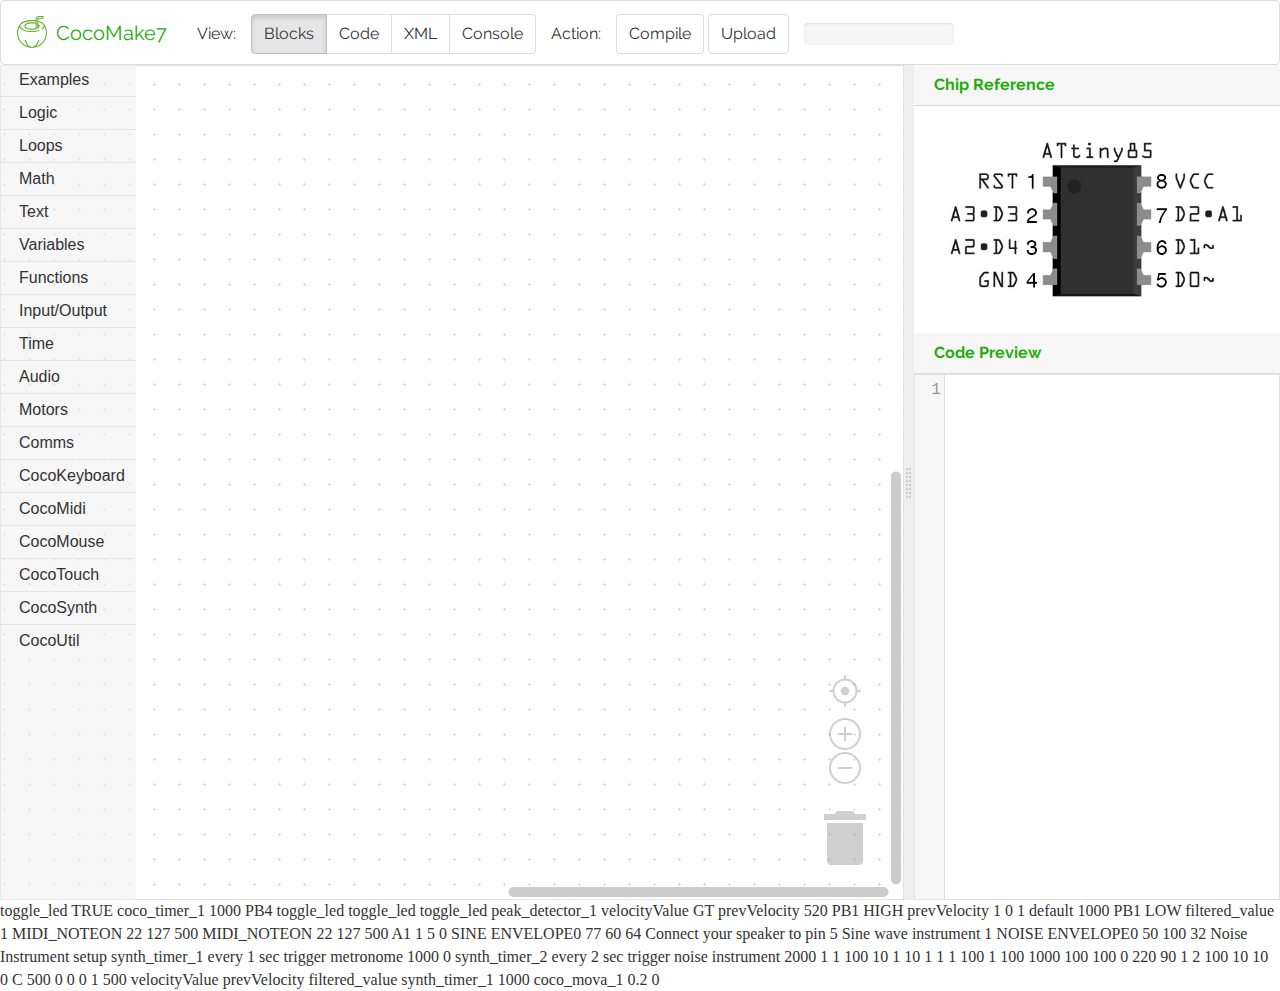
<file: cocoblockly/index.html>
<html><head>
    <link rel="stylesheet" href="assets/theme.min.css">
    <link rel="stylesheet" href="vendor/codemirror.min.css">
    <link rel="stylesheet" href="assets/blockly_style.css">
    <link rel="stylesheet" href="assets/cocoblockly.css">
    <!-- Ardublockly - These three files contain the compress version -->
    <script src="blockly/blockly_compressed.js"></script>
    <script src="blockly/blocks_compressed.js"></script>
    <!-- <script src="blockly/arduino_compressed.js"></script> -->
    <!-- <script src="blockly/blockly_uncompressed.js"></script> -->
    <!-- <script src="blockly/blocks/logic.js"></script>
    <script src="blockly/blocks/loops.js"></script>
    <script src="blockly/blocks/math.js"></script>
    <script src="blockly/blocks/text.js"></script>
    <script src="blockly/blocks/lists.js"></script>
    <script src="blockly/blocks/colour.js"></script>
    <script src="blockly/blocks/variables.js"></script>
    <script src="blockly/blocks/procedures.js"></script> -->
    <script src="blockly/blocks/arduino/io.js"></script>
    <script src="blockly/blocks/arduino/map.js"></script>
    <script src="blockly/blocks/arduino/procedures.js"></script>
    <script src="blockly/blocks/arduino/serial.js"></script>
    <script src="blockly/blocks/arduino/servo.js"></script>
    <script src="blockly/blocks/arduino/spi.js"></script>
    <script src="blockly/blocks/arduino/stepper.js"></script>
    <script src="blockly/blocks/arduino/time.js"></script>
    <script src="blockly/blocks/arduino/tone.js"></script>
    <script src="blockly/blocks/arduino/variables.js"></script>
    <script src="blockly/generators/arduino.js"></script>
    <script src="blockly/generators/arduino/boards.js"></script>
    <script src="blockly/generators/arduino/io.js"></script>
    <script src="blockly/generators/arduino/lists.js"></script>
    <script src="blockly/generators/arduino/logic.js"></script>
    <script src="blockly/generators/arduino/loops.js"></script>
    <script src="blockly/generators/arduino/map.js"></script>
    <script src="blockly/generators/arduino/math.js"></script>
    <script src="blockly/generators/arduino/procedures.js"></script>
    <script src="blockly/generators/arduino/serial.js"></script>
    <script src="blockly/generators/arduino/servo.js"></script>
    <script src="blockly/generators/arduino/spi.js"></script>
    <script src="blockly/generators/arduino/stepper.js"></script>
    <script src="blockly/generators/arduino/text.js"></script>
    <script src="blockly/generators/arduino/time.js"></script>
    <script src="blockly/generators/arduino/tone.js"></script>
    <script src="blockly/generators/arduino/variables.js"></script>

    <script src="cocojs/cocoblock/cocoblock.js"></script>
    <script src="cocojs/cocoblock/cocogen.js"></script>

    <!-- Default language js files, user selection appended to head
    on load -->
    <script src="blockly/en.js"></script>
    <script src="blockly/msg/en.js"></script>
    <!-- <script src="https://blockly-demo.appspot.com/static/demos/prettify.js"></script> -->
    <!-- <link href="https://blockly-demo.appspot.com/static/demos/prettify.css"
    rel="stylesheet"> -->
    <!-- <link rel="stylesheet" href="prettify/arduino.css"> -->
    <!-- <script src="ardublockly_toolbox.js"></script> -->
    <script type="text/javascript" src="vendor/jquery.min.js"></script>
    <script type="text/javascript" src="vendor/bootstrap.min.js"></script>
    <script type="text/javascript" src="vendor/codemirror.js"></script>
    <script type="text/javascript" src="vendor/clike.min.js"></script>
    <script type="text/javascript" src="vendor/split.min.js"></script>
    <script type="text/javascript" src="vendor/socket.io-1.4.5.js"></script>


    <script type="text/javascript" src="cocojs/coco.js"></script>
  </head><body class="simulator">
    <div id="wrapper">
      <nav class="navbar navbar-default">
        <div class="container-fluid">
          <!-- Brand and toggle get grouped for better mobile display -->
          <div class="navbar-header">
            <button type="button" class="navbar-toggle collapsed" data-toggle="collapse" data-target="#bs-example-navbar-collapse-1" aria-expanded="false">
              <span class="sr-only">Toggle navigation</span>
              <span class="icon-bar"></span>
              <span class="icon-bar"></span>
              <span class="icon-bar"></span>
            </button>

                       
                       <a class="navbar-brand">
                         


<span style="position: relative;
    /* padding-left: 5px; */"><img height="32" alt="Brand" src="[data-uri]" style="
    position: absolute;
    top: -5px;
    "><span style="padding-left: 40px;">CocoMake7</span></span>

                       </a>

          </div>
          <!-- Collect the nav links, forms, and other content for toggling -->
          <div class="collapse navbar-collapse" id="bs-example-navbar-collapse-1">
            <ul class="nav navbar-nav">
<!--               <li class="dropdown">
                <a href="#" class="dropdown-toggle" data-toggle="dropdown" role="button" aria-haspopup="true" aria-expanded="false">File <span class="caret"></span></a>
                <ul class="dropdown-menu">
                  <li>
                    <a href="#">Action</a>
                  </li>
                  <li>
                    <a href="#">Another action</a>
                  </li>
                  <li>
                    <a href="#">Something else here</a>
                  </li>
                  <li role="separator" class="divider"></li>
                  <li>
                    <a href="#">Separated link</a>
                  </li>
                </ul>
              </li> -->
              <li id="mode-group">
                <p class="navbar-text">View:</p>
                <div class="btn-group" data-toggle="buttons" role="group">
                  <label id="btn-mode-blocks" class="btn btn-default navbar-btn active">
                    <input type="radio" name="edit-mode" value="Blocks" autocomplete="off" checked="">
                    <span>Blocks</span>
                  </label>
                  <label id="btn-mode-code" class="btn btn-default navbar-btn">
                    <input type="radio" name="edit-mode" value="Code" autocomplete="off">
                    <span>Code</span>
                  </label>
                  <label id="btn-mode-xml" class="btn btn-default navbar-btn">
                    <input type="radio" name="edit-mode" value="XML" autocomplete="off">
                    <span>XML</span>
                  </label>
                  <label id="btn-mode-console" class="btn btn-default navbar-btn">
                    <input type="radio" name="edit-mode" value="Console" autocomplete="off">
                    <span>Console</span>
                  </label>

                </div>
              </li>
              <li>                <p class="navbar-text">Action:</p>

                                  <label id="btn-mode-compile" class="btn btn-default navbar-btn">
                    <span>Compile</span>
                  </label>


                                  <label id="btn-mode-upload" class="btn btn-default navbar-btn">
                    <span>Upload</span>
                  </label>
           <div id="progressBar" class="nav navbar-text progress pull-right" style="width: 150px;">
          <div class="progress-bar" role="progressbar" aria-valuenow="0" aria-valuemin="0" aria-valuemax="100" style="width: 0%;">
          </div>
        </div>

              </li>
            </ul>

    <!--         <ul class="nav navbar-nav navbar-right">
              <li class="dropdown">
                <a href="#" class="dropdown-toggle" data-toggle="dropdown" role="button" aria-haspopup="true" aria-expanded="false">Help&nbsp;<span class="caret"></span></a>
                <ul class="dropdown-menu">
                  <li>
                    <a href="#">Action</a>
                  </li>
                  <li>
                    <a href="#">Another action</a>
                  </li>
                  <li>
                    <a href="#">Something else here</a>
                  </li>
                  <li role="separator" class="divider"></li>
                  <li>
                    <a href="#">Separated link</a>
                  </li>
                </ul>
              </li>
            </ul> -->
            <div class="dropdown navbar-btn">
              <ul class="dropdown-menu" aria-labelledby="dropdownMenu1">
                <li>
                  <a href="#">Action</a>
                </li>
                <li>
                  <a href="#">Another action</a>
                </li>
                <li>
                  <a href="#">Something else here</a>
                </li>
                <li role="separator" class="divider"></li>
                <li>
                  <a href="#">Separated link</a>
                </li>
              </ul>
            </div>
          </div>
          <!-- /.navbar-collapse -->
        </div>
        <!-- /.container-fluid -->
      </nav>
      <div id="row-wrapper">
        <div id="main">
          <div id="panes-wrapper">
            <div id="panes">
              <div class="tab-pane active" id="pane-blocks">
                <div class="full-height blockly-panel" id="blocklyDiv"></div>
              </div>
              <div class="tab-pane" id="pane-code">
                <textarea id="codeDiv"></textarea>
              </div>
              <div class="tab-pane" id="pane-xml">
                <textarea id="xmlCodeDiv"></textarea>
              </div>
              <div class="tab-pane" id="pane-console">
                <textarea id="consoleDiv"></textarea>
              </div>              
            </div>
          </div>
        </div>
        <div id="simulator">
                  <div class="head">
            <h5 class="text-primary">Chip Reference</h5>
        </div>
                 <div id="chipview" style="padding: 20px">
        <img src="assets/ATtiny85-pins.jpg"
          class="img-responsive center-block">
        </div>

          <div class="head">
            <h5 class="text-primary">Code Preview</h5>
        </div>
          <div class="content code-preview-content">
            <div class="diagram">
              <textarea id="codePreviewDiv"></textarea>
            </div>
          </div>
          <!-- /.content -->
        </div>
      </div>
    </div>


<xml id="CocoBlockInitial">
</xml>


    <xml id="ArduBlocklyToolbox">

       <category id="catCocoExamples" name="Examples">

        <category id="catCocoTouch" name="Blink led">
  <block type="arduino_functions" id="jGvSo#,:^f_1q!cAp!^_" x="38" y="63">
    <statement name="SETUP_FUNC">
      <block type="variables_set" id="Y!~cJU3a=?G=,Es)*Ijn">
        <field name="VAR">toggle_led</field>
        <value name="VALUE">
          <block type="logic_boolean" id="QU;Ks:IwY**S@FE=OwB!">
            <field name="BOOL">TRUE</field>
          </block>
        </value>
      </block>
    </statement>
    <statement name="LOOP_FUNC">
      <block type="coco_interval_function" id="r:ECGQ86IKq+FiSe2NO;">
        <field name="TIMER_NAME">coco_timer_1</field>
        <value name="TIMER_INTERVAL">
          <block type="math_number" id="sjzURX_#s9EdaCRi=%#3">
            <field name="NUM">1000</field>
          </block>
        </value>
        <statement name="DO_BLOCKS">
          <block type="io_digitalwrite" id="dH-pBT`M6@_IS/d?X3|e">
            <field name="PIN">PB4</field>
            <value name="STATE">
              <block type="variables_get" id="q.QhVw^ad%/Kn/#YwKN_">
                <field name="VAR">toggle_led</field>
              </block>
            </value>
            <next>
              <block type="variables_set" id="]/]lgm@@vkz}nFEtq|lm">
                <field name="VAR">toggle_led</field>
                <value name="VALUE">
                  <block type="logic_negate" id="d|.]5P?^m73aRm8sYLZD">
                    <value name="BOOL">
                      <block type="variables_get" id="P4Du@TFbd-b,n)dgM=jd">
                        <field name="VAR">toggle_led</field>
                      </block>
                    </value>
                  </block>
                </value>
              </block>
            </next>
          </block>
        </statement>
      </block>
    </statement>
  </block>
         </category>
         
         <category id="catCocoTouch" name="CocoTouch to Led">
           <block type="arduino_functions" id="rPo^`(@DV6rSUp%#6eYs" x="38" y="38">
    <statement name="LOOP_FUNC">
      <block type="cocotouch_touched" id="g}~M-6KLuJB`,W9qt?KQ">
        <statement name="COCOTOUCH_DOTOUCHED">
          <block type="cocoutil_peakdetect" id="rp|H2=5u6vB,#sVGr40G">
            <field name="COCO_NAME">peak_detector_1</field>
            <value name="COCO_VALUE">
              <block type="variables_get" id="TWSfFo`[i7u:-Q~M%{7v">
                <field name="VAR">velocityValue</field>
              </block>
            </value>
            <statement name="COCO_DO">
              <block type="controls_if" id="bHGSMJYcj{1t,T5yMwcs">
                <mutation else="1"></mutation>
                <value name="IF0">
                  <block type="logic_compare" id="X0L9Kfzm_!#a8^bWXyB@">
                    <field name="OP">GT</field>
                    <value name="A">
                      <block type="variables_get" id="t!`@Bc;(NsP)]2Lb^ATI">
                        <field name="VAR">prevVelocity</field>
                      </block>
                    </value>
                    <value name="B">
                      <block type="math_number" id="NKGWYlE*^NoWWI5C01fH">
                        <field name="NUM">520</field>
                      </block>
                    </value>
                  </block>
                </value>
                <statement name="DO0">
                  <block type="io_digitalwrite" id="CHTen!b1?|No3lvZvsG]">
                    <field name="PIN">PB1</field>
                    <value name="STATE">
                      <block type="io_highlow" id="rIWPXr0]a(Xd`u,Kpctz">
                        <field name="STATE">HIGH</field>
                      </block>
                    </value>
                    <next>
                      <block type="cocomidi_sendcchires" id="u:sr*?6Q_3_;_%kKsV`7" disabled="true">
                        <value name="COCOMIDI_VALUE">
                          <block type="variables_get" id="bnnbbf^4cgHVV9JT#j+5">
                            <field name="VAR">prevVelocity</field>
                          </block>
                        </value>
                        <value name="COCOMIDI_CHAN">
                          <block type="math_number" id="xCxn@SzM+C!SA~VV,XVw">
                            <field name="NUM">1</field>
                          </block>
                        </value>
                      </block>
                    </next>
                  </block>
                </statement>
                <statement name="ELSE">
                  <block type="cocomidi_sendcchires" id=",NK5e8npiD!{]Hh.Gy|," disabled="true">
                    <value name="COCOMIDI_VALUE">
                      <block type="math_number" id="y8a5_g{C~bc##WK!.)j1">
                        <field name="NUM">0</field>
                      </block>
                    </value>
                    <value name="COCOMIDI_CHAN">
                      <block type="math_number" id="5/o//)a^KW=SwIVGxhJ1">
                        <field name="NUM">1</field>
                      </block>
                    </value>
                  </block>
                </statement>
              </block>
            </statement>
          </block>
        </statement>
        <next>
          <block type="coco_interval_function" id="RU)C%,4]UWYoZ.I5WQ0_">
            <field name="TIMER_NAME">default</field>
            <value name="TIMER_INTERVAL">
              <block type="math_number" id="Ao]7q9mW~,@7TI3^[y5r">
                <field name="NUM">1000</field>
              </block>
            </value>
            <statement name="DO_BLOCKS">
              <block type="io_digitalwrite" id="l5`wt~Vp?t.0]cMnxCTS">
                <field name="PIN">PB1</field>
                <value name="STATE">
                  <block type="io_highlow" id="e|Rk6-(b6f2_tz`q:l^?">
                    <field name="STATE">LOW</field>
                  </block>
                </value>
              </block>
            </statement>
            <next>
              <block type="cocomidi_update" id=":w?.oZcQNUU3+Q%C%f=^" disabled="true"></block>
            </next>
          </block>
        </next>
      </block>
    </statement>
  </block>

</category>
        
                           <category id="catCocoTouch" name="CocoTouch to Midi">
  <block type="arduino_functions" id="jt2UYe/a:4opih^:VQ`^" x="37" y="38">
    <statement name="LOOP_FUNC">
      <block type="cocotouch_touched" id="le|kxys6yaW20{S|+eXd">
        <statement name="COCOTOUCH_DOTOUCHED">
          <block type="cocomidi_sendcchires" id="g_(mUH|XSPN*et/tmi_M">
            <value name="COCOMIDI_VALUE">
              <block type="variables_get" id="]y8:aJT_sqB}[0.oBL7.">
                <field name="VAR">filtered_value</field>
              </block>
            </value>
            <value name="COCOMIDI_CHAN">
              <block type="math_number" id="g(|%*{Au|EA*BcTk[w8S">
                <field name="NUM">1</field>
              </block>
            </value>
          </block>
        </statement>
        <next>
          <block type="cocomidi_update" id="6jAg-g-R-821#79iBZX`"></block>
        </next>
      </block>
    </statement>
  </block>                           
</category>
               <category id="catCocoMidi" name="CocoMidi">
                 <block type="arduino_functions" id="Gfs=i-2ol,.H[PFJytg(" x="63" y="88">
    <statement name="LOOP_FUNC">
      <block type="cocomidi_sendnote_var" id="SZV=[c-09L;lgu-cC[80">
        <value name="COCOMIDI_STATE">
          <block type="cocomidi_note_state" id="6t}AyCckvHfyBJMQ[ps]">
            <field name="MIDI_NOTE_STATE">MIDI_NOTEON</field>
          </block>
        </value>
        <value name="COCOMIDI_CHAN">
          <block type="math_number" id="(lY+A#b}:9?v@oBmied%">
            <field name="NUM">22</field>
          </block>
        </value>
        <value name="COCOMIDI_VEL">
          <block type="math_number" id="m2?u-m:pR+U*[DwmjnWj">
            <field name="NUM">127</field>
          </block>
        </value>
        <next>
          <block type="cocomidi_delay" id="RQ[U*2U`nuOtn%pam3YI">
            <value name="COCOMIDI_DELAY">
              <block type="math_number" id="eSzr;WN5_[7@r0NC:KX=">
                <field name="NUM">500</field>
              </block>
            </value>
            <next>
              <block type="cocomidi_sendnote_var" id="UvQ0RrSBXTYq@_/^jy7w">
                <value name="COCOMIDI_STATE">
                  <block type="cocomidi_note_state" id="w|pPWlU2{F*#yk36=]HU">
                    <field name="MIDI_NOTE_STATE">MIDI_NOTEON</field>
                  </block>
                </value>
                <value name="COCOMIDI_CHAN">
                  <block type="math_number" id="]U=BoPM|4M@H0xRru9=l">
                    <field name="NUM">22</field>
                  </block>
                </value>
                <value name="COCOMIDI_VEL">
                  <block type="math_number" id="4XPw~(I-5AX_[gAP[RDl">
                    <field name="NUM">127</field>
                  </block>
                </value>
                <next>
                  <block type="cocomidi_delay" id="6Gy8(ln!)232WCTbtczw">
                    <value name="COCOMIDI_DELAY">
                      <block type="math_number" id="9QQMKwX.es;R|a1KkB8C">
                        <field name="NUM">500</field>
                      </block>
                    </value>
                  </block>
                </next>
              </block>
            </next>
          </block>
        </next>
      </block>
    </statement>
  </block>
</category>

              <category id="catCocoMidi" name="Potentio to CocoMidi">

  <block type="arduino_functions" id="5Z;sl%)oCHl3Cn=6q%,," x="9" y="3">
    <statement name="LOOP_FUNC">
      <block type="cocomidi_sendcchires" id="I6,Pt_hsL)D@Zu46p_^[">
        <value name="COCOMIDI_VALUE">
          <block type="io_analogread" id="[a7Rtx/3pW)ceu%?7lK~">
            <field name="PIN">A1</field>
          </block>
        </value>
        <value name="COCOMIDI_CHAN">
          <block type="math_number" id="7xxz3iUe8;BDZvI/5H]2">
            <field name="NUM">1</field>
          </block>
        </value>
        <next>
          <block type="cocomidi_delay" id="O8M`2V:a5-L81PVvhW@/">
            <value name="COCOMIDI_DELAY">
              <block type="math_number" id="pK9nwuf/Sz_8YQ3FlP*p">
                <field name="NUM">5</field>
              </block>
            </value>
          </block>
        </next>
      </block>
    </statement>
  </block>
  </category>

              <category id="catCocoSynth" name="CocoSynth">
               <block type="arduino_functions" id="^}@SOl,N#YB49.qgQN]M" x="38" y="38">
    <statement name="SETUP_FUNC">
      <block type="coco_synth_setupvoice" id="jP,[^(j_i6y1/vP,x1|8" inline="false">
        <field name="COCO_VOICE">0</field>
        <field name="COCO_WAVEFORM">SINE</field>
        <field name="COCO_ENVELOPE">ENVELOPE0</field>
        <field name="COCO_PITCH">77</field>
        <field name="COCO_LENGTH">60</field>
        <field name="COCO_MOD">64</field>
        <comment pinned="true" h="80" w="160">Connect your speaker to pin 5
Sine wave instrument
        </comment>
        <next>
          <block type="coco_synth_setupvoice" id="^pTol#6@O}6=7MR%rEk`" inline="false" collapsed="true">
            <field name="COCO_VOICE">1</field>
            <field name="COCO_WAVEFORM">NOISE</field>
            <field name="COCO_ENVELOPE">ENVELOPE0</field>
            <field name="COCO_PITCH">50</field>
            <field name="COCO_LENGTH">100</field>
            <field name="COCO_MOD">32</field>
            <comment pinned="false" h="80" w="160">Noise Instrument setup</comment>
          </block>
        </next>
      </block>
    </statement>
    <statement name="LOOP_FUNC">
      <block type="cocosynth_interval_function" id="~B8r^bj{E;NjR;M~,}8[">
        <field name="TIMER_NAME">synth_timer_1</field>
        <comment pinned="true" h="80" w="160">every 1 sec trigger metronome</comment>
        <value name="TIMER_INTERVAL">
          <block type="math_number" id="!!xw1WI#qCYFd*DDt,v9">
            <field name="NUM">1000</field>
          </block>
        </value>
        <statement name="DO_BLOCKS">
          <block type="coco_synth_trigger" id="k#**O~xu3VaEGMV6q8vc">
            <value name="NAME">
              <block type="math_number" id="TM=3w+Rs:.2tTeaIrH!q">
                <field name="NUM">0</field>
              </block>
            </value>
          </block>
        </statement>
        <next>
          <block type="cocosynth_interval_function" id="wce5](b4h6H:U4}MwHwL">
            <field name="TIMER_NAME">synth_timer_2</field>
            <comment pinned="false" h="80" w="160">every 2 sec trigger noise instrument</comment>
            <value name="TIMER_INTERVAL">
              <block type="math_number" id="yA;mqzu%REf[`Dna]wR,">
                <field name="NUM">2000</field>
              </block>
            </value>
            <statement name="DO_BLOCKS">
              <block type="coco_synth_miditrigger" id="M`VMwwM4u?-[UOvcm:W[">
                <value name="NAME">
                  <block type="math_number" id="I~kA!gArS8.44rAa=A!G">
                    <field name="NUM">1</field>
                  </block>
                </value>
                <value name="NOTE">
                  <block type="math_random_int" id="U46gXu#9Iome+Y(VM,Ct">
                    <value name="FROM">
                      <block type="math_number" id="_QV*zM@aq-0U}u14)gdX">
                        <field name="NUM">1</field>
                      </block>
                    </value>
                    <value name="TO">
                      <block type="math_number" id="j8AdqP7W~_d.2{:o%;x2">
                        <field name="NUM">100</field>
                      </block>
                    </value>
                  </block>
                </value>
              </block>
            </statement>
          </block>
        </next>
      </block>
    </statement>
  </block>
</category>
            </category>
      <sep></sep>
      <category id="catLogic" name="Logic">
        <block type="controls_if"></block>
        <block type="logic_compare"></block>
        <block type="logic_operation"></block>
        <block type="logic_negate"></block>
        <block type="logic_boolean"></block>
        <block type="logic_null"></block>
        <block type="logic_ternary"></block>
      </category>
      <sep></sep>
      <category id="catLoops" name="Loops">
        <block type="controls_repeat_ext">
          <value name="TIMES">
            <block type="math_number">
              <field name="NUM">10</field>
            </block>
          </value>
        </block>
        <block type="controls_whileUntil"></block>
        <block type="controls_for">
          <value name="FROM">
            <block type="math_number">
              <field name="NUM">1</field>
            </block>
          </value>
          <value name="TO">
            <block type="math_number">
              <field name="NUM">10</field>
            </block>
          </value>
          <value name="BY">
            <block type="math_number">
              <field name="NUM">1</field>
            </block>
          </value>
        </block>
        <block type="controls_flow_statements"></block>
      </category>
      <sep></sep>
      <category id="catMath" name="Math">
        <block type="math_number"></block>
        <block type="math_arithmetic"></block>
        <block type="math_single"></block>
        <block type="math_trig"></block>
        <block type="math_constant"></block>
        <block type="math_number_property"></block>
        <block type="math_change">
          <value name="DELTA">
            <block type="math_number">
              <field name="NUM">1</field>
            </block>
          </value>
        </block>
        <block type="math_round"></block>
        <block type="math_modulo"></block>
        <block type="math_constrain">
          <value name="LOW">
            <block type="math_number">
              <field name="NUM">1</field>
            </block>
          </value>
          <value name="HIGH">
            <block type="math_number">
              <field name="NUM">100</field>
            </block>
          </value>
        </block>
        <block type="math_random_int">
          <value name="FROM">
            <block type="math_number">
              <field name="NUM">1</field>
            </block>
          </value>
          <value name="TO">
            <block type="math_number">
              <field name="NUM">100</field>
            </block>
          </value>
        </block>
        <block type="math_random_float"></block>
        <block type="base_map"></block>
      </category>
      <sep></sep>
      <category id="catText" name="Text">
        <block type="text"></block>
        <block type="cocomake_singlechar"></block>
        <block type="text_join"></block>
        <block type="text_append">
          <value name="TEXT">
            <block type="text"></block>
          </value>
        </block>
        <block type="text_length"></block>
        <block type="text_isEmpty"></block>
      </category>
      <sep></sep>
      <category id="catVariables" name="Variables">
        <block type="variables_get"></block>
        <block type="variables_set"></block>
        <block type="variables_set">
          <value name="VALUE">
            <block type="variables_set_type"></block>
          </value>
        </block>
        <block type="variables_set_type"></block>
      </category>
      <sep></sep>
      <category id="catFunctions" name="Functions" custom="PROCEDURE"></category>
      <sep></sep>
      <category id="catInputOutput" name="Input/Output">
        <block type="variables_set">
          <value name="VALUE">
            <block type="io_analogread"></block>
          </value>
        </block>
        <block type="variables_set">
          <value name="VALUE">
            <block type="io_digitalread"></block>
          </value>
        </block>
        <block type="io_digitalwrite">
          <value name="STATE">
            <block type="io_highlow"></block>
          </value>
        </block>
        <block type="io_digitalread"></block>
        <block type="coco_readpullup"></block>
        
        <block type="io_builtin_led">
          <value name="STATE">
            <block type="io_highlow"></block>
          </value>
        </block>
        <block type="io_analogwrite"></block>
        <block type="io_analogread"></block>
        <block type="io_highlow"></block>
        <block type="io_pulsein">
          <value name="PULSETYPE">
            <shadow type="io_highlow"></shadow>
          </value>
        </block>
        <block type="io_pulsetimeout">
          <value name="PULSETYPE">
            <shadow type="io_highlow"></shadow>
          </value>
          <value name="TIMEOUT">
            <block type="math_number"></block>
          </value>
        </block>
      </category>
      <sep></sep>
      <category id="catTime" name="Time">
        <block type="time_delay">
          <value name="DELAY_TIME_MILI">
            <block type="math_number">
              <field name="NUM">1000</field>
            </block>
          </value>
        </block>
        <block type="coco_interval_function"></block>
        <block type="time_delaymicros">
          <value name="DELAY_TIME_MICRO">
            <block type="math_number">
              <field name="NUM">100</field>
            </block>
          </value>
        </block>
        <block type="time_millis"></block>
        <block type="time_micros"></block>
        <block type="coco_delayms"></block>
        <block type="coco_delayus"></block>

          <block type="coco_delayms" id="n8!w)48dfFK;8MobuzE:" x="112" y="362">
    <value name="COCOMIDI_DELAY">
      <block type="math_number" id="8Xx.],i5o:Iaqx+tc@!W">
        <field name="NUM">100</field>
      </block>
    </value>
  </block>
        <block type="infinite_loop"></block>
      </category>
      <sep></sep>
      <category id="catAudio" name="Audio">
        <block type="io_tone">
          <field name="TONEPIN">0</field>
          <value name="FREQUENCY">
            <shadow type="math_number">
              <field name="NUM">220</field>
            </shadow>
          </value>
        </block>
        <block type="io_notone"></block>
      </category>
      <sep></sep>
      <category id="catMotors" name="Motors">
        <block type="servo_write">
          <value name="SERVO_ANGLE">
            <block type="math_number">
              <field name="NUM">90</field>
            </block>
          </value>
        </block>
        <block type="servo_read"></block>
        <block type="stepper_config">
          <field name="STEPPER_PIN1">1</field>
          <field name="STEPPER_PIN2">2</field>
          <value name="STEPPER_STEPS">
            <block type="math_number">
              <field name="NUM">100</field>
            </block>
          </value>
          <value name="STEPPER_SPEED">
            <block type="math_number">
              <field name="NUM">10</field>
            </block>
          </value>
        </block>
        <block type="stepper_step">
          <value name="STEPPER_STEPS">
            <block type="math_number">
              <field name="NUM">10</field>
            </block>
          </value>
        </block>
      </category>
      <sep></sep>
      <category id="catComms" name="Comms">
        <block type="serial_setup"></block>
        <block type="serial_print"></block>
        <block type="text_prompt_ext">
          <value name="TEXT">
            <block type="text"></block>
          </value>
        </block>
        <block type="spi_setup"></block>
        <block type="spi_transfer"></block>
        <block type="spi_transfer_return"></block>
      </category>
      <sep></sep>
      <category id="catCocoKey" name="CocoKeyboard">
        <block type="cocokey_sendkeystroke">
          <value name="COCOKEY_STROKE">
            <block type="math_number">
              <field name="NUM">0</field>
            </block>
          </value>
        </block>

          <block type="cocokey_sendkeystroke">
    <value name="COCOKEY_STROKE">
      <block type="cocomake_singlechar">
        <field name="TEXT">C</field>
      </block>
    </value>
  </block>

        <block type="cocokey_delay">
          <value name="COCOKEY_DELAY">
            <block type="math_number">
              <field name="NUM">500</field>
            </block>
          </value>
        </block>
        <block type="cocokey_print">
          <value name="COCOKEY_PRINT">
            <block type="text"></block>
          </value>
        </block>
        <block type="cocokey_update"></block>




      </category>
      <sep></sep>
      <category id="catCocoMidi" name="CocoMidi">
        <block type="cocomidi_sendnote_var">
          <value name="COCOMIDI_STATE">
            <block type="cocomidi_note_state"></block>
          </value>
          <value name="COCOMIDI_CHAN">
            <block type="math_number">
              <field name="NUM">0</field>
            </block>
          </value>
          <value name="COCOMIDI_VEL">
            <block type="math_number">
              <field name="NUM">0</field>
            </block>
          </value>
        </block>
        <block type="cocomidi_sendcchires">
          <value name="COCOMIDI_VALUE">
            <block type="math_number">
              <field name="NUM">0</field>
            </block>
          </value>
          <value name="COCOMIDI_CHAN">
            <block type="math_number">
              <field name="NUM">1</field>
            </block>
          </value>
        </block>
        <block type="cocomidi_sendcchires">
          <value name="COCOMIDI_VALUE">
            <block type="variables_get"></block>
          </value>
          <value name="COCOMIDI_CHAN">
            <block type="variables_get"></block>
          </value>
        </block>
        <block type="cocomidi_update"></block>
        <block type="cocomidi_note_state"></block>
        <block type="cocomidi_message"></block>
        <block type="cocomidi_read"></block>
        <block type="cocomidi_delay">
          <value name="COCOMIDI_DELAY">
            <block type="math_number">
              <field name="NUM">500</field>
            </block>
          </value>
        </block>
      </category>
      <sep></sep>
      <category id="catCocoMouse" name="CocoMouse">
        <block type="cocokey_update"></block>
      </category>
      <sep></sep>
      <category id="catCocoTouch" name="CocoTouch">
        <block type="cocotouch_touched"></block>
        <block type="variables_get">
          <field name="VAR">velocityValue</field>
        </block>
        <block type="variables_get">
          <field name="VAR">prevVelocity</field>
        </block>
        <block type="variables_get">
          <field name="VAR">filtered_value</field>
        </block>
      </category>
            <sep></sep>

            <category id="catCocoSynth" name="CocoSynth">
        <block type="coco_synth_setupvoice"></block>
        <block type="coco_synth_delay"></block>


  <block type="cocosynth_interval_function" id="l#cYCg3[Xafg#bmHLYz6" x="162" y="488">
    <field name="TIMER_NAME">synth_timer_1</field>
    <value name="TIMER_INTERVAL">
      <block type="math_number" id=";=T})9b-GmWh.s+xKPpt">
        <field name="NUM">1000</field>
      </block>
    </value>
  </block>

                <block type="coco_synth_setmod"></block>
        <block type="coco_synth_setmod_field"></block>

        <block type="coco_synth_trigger"></block>
<block type="coco_synth_miditrigger"></block>
        
        <block type="coco_synth_voice"></block>
        <block type="coco_synth_setwave_field"></block>
                <block type="coco_synth_setenvelope_field"></block>

                <block type="coco_synth_setpitch"></block>
                <block type="coco_synth_setlength"></block>

</category>

            <sep></sep>

            <category id="catCocoUtil" name="CocoUtil">
                            <block type="cocoutil_peakdetect"></block>
                            <block type="cocoutil_getvelocity"></block>
  <block type="cocoutil_getmova" id="2aiF`je~9wv+%8u+HhEh" x="163" y="188">
    <field name="COCO_NAME">coco_mova_1</field>
    <value name="COCO_MA">
      <block type="math_number" id="tR6T(Mzr*EsVe/*(f_uM">
        <field name="NUM">0.2</field>
      </block>
    </value>
    <value name="COCO_VALUE">
      <block type="math_number" id="Xmi6=.7+8I(y_|V3*pIS">
        <field name="NUM">0</field>
      </block>
    </value>
  </block>
</category>

    </xml>
  

</body></html>
</file>
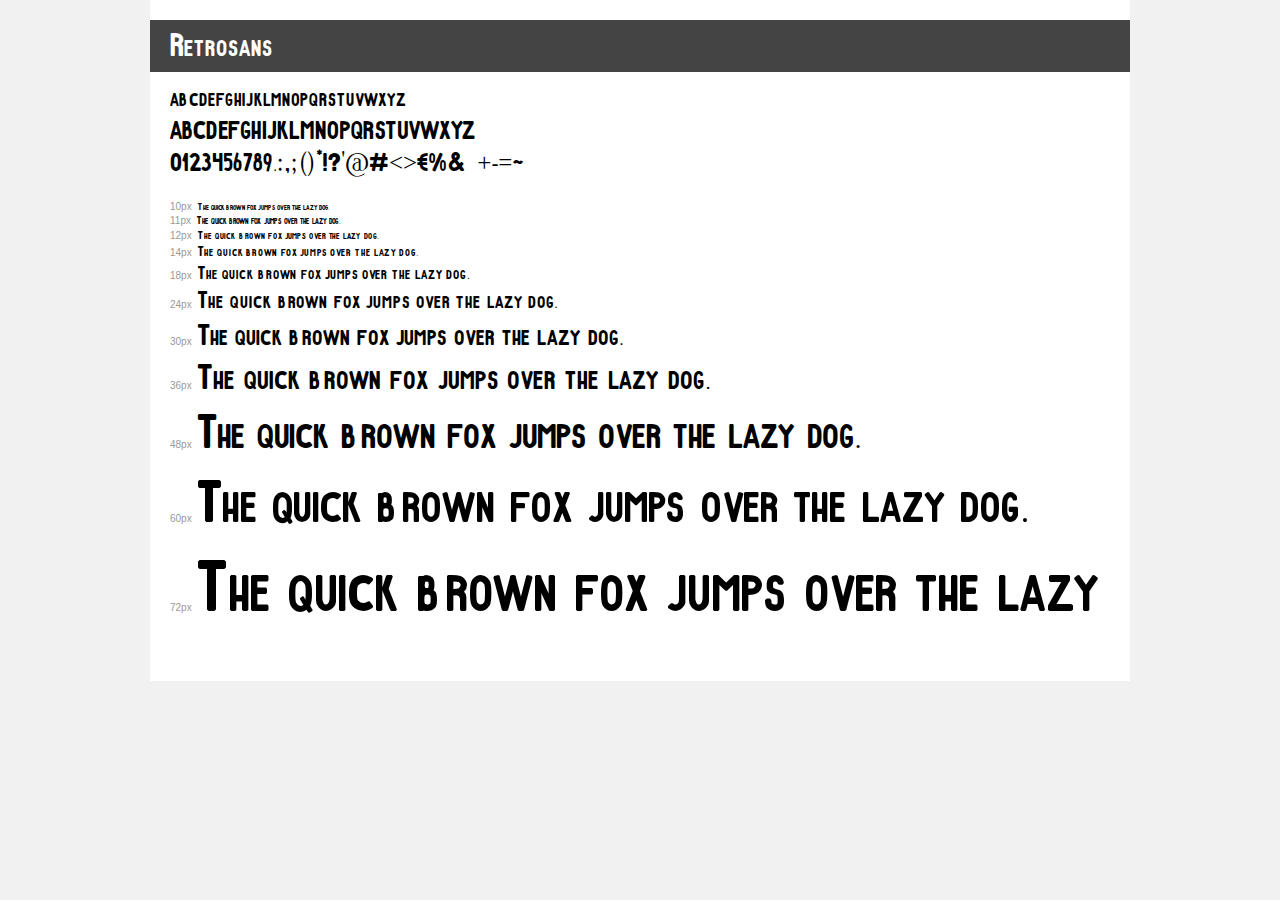
<file: transfonter/demo.html>
<!DOCTYPE html>
<html>
<head>
	<meta charset="utf-8">
	<title>Transfonter demo</title>
	<link href="stylesheet.css" rel="stylesheet">
	<style>
		/*
		http://meyerweb.com/eric/tools/css/reset/
		v2.0 | 20110126
		License: none (public domain)
		*/
		html, body, div, span, applet, object, iframe,
		h1, h2, h3, h4, h5, h6, p, blockquote, pre,
		a, abbr, acronym, address, big, cite, code,
		del, dfn, em, img, ins, kbd, q, s, samp,
		small, strike, strong, sub, sup, tt, var,
		b, u, i, center,
		dl, dt, dd, ol, ul, li,
		fieldset, form, label, legend,
		table, caption, tbody, tfoot, thead, tr, th, td,
		article, aside, canvas, details, embed,
		figure, figcaption, footer, header, hgroup,
		menu, nav, output, ruby, section, summary,
		time, mark, audio, video {
			margin: 0;
			padding: 0;
			border: 0;
			font-size: 100%;
			font: inherit;
			vertical-align: baseline;
		}
		/* HTML5 display-role reset for older browsers */
		article, aside, details, figcaption, figure,
		footer, header, hgroup, menu, nav, section {
			display: block;
		}
		body {
			line-height: 1;
		}
		ol, ul {
			list-style: none;
		}
		blockquote, q {
			quotes: none;
		}
		blockquote:before, blockquote:after,
		q:before, q:after {
			content: '';
			content: none;
		}
		table {
			border-collapse: collapse;
			border-spacing: 0;
		}
		/* common styles */
		body {
			background: #f1f1f1;
			color: #000;
		}
		.page {
			background: #fff;
			width: 940px;
			margin: 0 auto;
			padding: 20px 20px 0 20px;
			overflow: hidden;
		}
		.font-container {
			overflow-x: auto;
			overflow-y: hidden;
			margin-bottom: 40px;
			line-height: 1.3;
			white-space: nowrap;
			padding-bottom: 5px;
		}
		h1 {
			position: relative;
			background: #444;
			font-size: 32px;
			color: #fff;
			padding: 10px 20px;
			margin: 0 -20px 10px -20px;
		}
		.letters {
			font-size: 25px;
			margin-bottom: 20px;
		}
		.s10:before {
			content: '10px';
		}
		.s11:before {
			content: '11px';
		}
		.s12:before {
			content: '12px';
		}
		.s14:before {
			content: '14px';
		}
		.s18:before {
			content: '18px';
		}
		.s24:before {
			content: '24px';
		}
		.s30:before {
			content: '30px';
		}
		.s36:before {
			content: '36px';
		}
		.s48:before {
			content: '48px';
		}
		.s60:before {
			content: '60px';
		}
		.s72:before {
			content: '72px';
		}
		.s10:before, .s11:before, .s12:before, .s14:before,
		.s18:before, .s24:before, .s30:before, .s36:before,
		.s48:before, .s60:before, .s72:before {
			font-family: Arial, sans-serif;
			font-size: 10px;
			font-weight: normal;
			font-style: normal;
			color: #999;
			padding-right: 6px;
		}
		/* fonts demo styles */
		.demo-0 {
			font-family: 'Retrosans';
			font-weight: normal;
			font-style: normal;
		}
	</style>
</head>
<body>
<div class="page">
	<div class="demo-0">
		<h1>Retrosans</h1>
		<div class="font-container">
			<p class="letters">
				abcdefghijklmnopqrstuvwxyz <br />
				ABCDEFGHIJKLMNOPQRSTUVWXYZ <br />				0123456789.:,;()*!?'@#<>$%&^+-=~
			</p>
			<p class="s10" style="font-size: 10px;">The quick brown fox jumps over the lazy dog.</p>
			<p class="s11" style="font-size: 11px;">The quick brown fox jumps over the lazy dog.</p>
			<p class="s12" style="font-size: 12px;">The quick brown fox jumps over the lazy dog.</p>
			<p class="s14" style="font-size: 14px;">The quick brown fox jumps over the lazy dog.</p>
			<p class="s18" style="font-size: 18px;">The quick brown fox jumps over the lazy dog.</p>
			<p class="s24" style="font-size: 24px;">The quick brown fox jumps over the lazy dog.</p>
			<p class="s30" style="font-size: 30px;">The quick brown fox jumps over the lazy dog.</p>
			<p class="s36" style="font-size: 36px;">The quick brown fox jumps over the lazy dog.</p>
			<p class="s48" style="font-size: 48px;">The quick brown fox jumps over the lazy dog.</p>
			<p class="s60" style="font-size: 60px;">The quick brown fox jumps over the lazy dog.</p>
			<p class="s72" style="font-size: 72px;">The quick brown fox jumps over the lazy dog.</p>
		</div>
	</div>
</div>
</body>
</html>
</file>
<file: cocoblockly/assets/blockly_style.css>
.blocklyDraggable {}
.blocklySvg {
background-color: #fff;
outline: none;
overflow: hidden;
}
.blocklyWidgetDiv {
display: none;
position: absolute;
z-index: 999;
}
.blocklyTooltipDiv {background-color: #ffffc7;border: 1px solid #ddc;box-shadow: 4px 4px 20px 1px rgba(0,0,0,.15);color: #000;display: none;font-family: sans-serif;font-size: 9pt;opacity: 0.9;padding: 2px;position: absolute;z-index: 1000;}
.blocklyResizeSE {
cursor: se-resize;
fill: #aaa;
}
.blocklyResizeSW {
cursor: sw-resize;
fill: #aaa;
}
.blocklyResizeLine {
stroke: #888;
stroke-width: 1;
}
.blocklyHighlightedConnectionPath {
fill: none;
stroke: #fc3;
stroke-width: 4px;
}
.blocklyPathLight {
fill: none;
stroke-linecap: round;
stroke-width: 1;
}
.blocklySelected>.blocklyPath {
stroke: #fc3;
stroke-width: 3px;
}
.blocklySelected>.blocklyPathLight {
display: none;
}
.blocklyDragging>.blocklyPath,
.blocklyDragging>.blocklyPathLight {
fill-opacity: .8;
stroke-opacity: .8;
}
.blocklyDragging>.blocklyPathDark {
display: none;
}
.blocklyDisabled>.blocklyPath {
fill-opacity: .5;
stroke-opacity: .5;
}
.blocklyDisabled>.blocklyPathLight,
.blocklyDisabled>.blocklyPathDark {
display: none;
}
.blocklyText {
cursor: default;
fill: #fff;
font-family: sans-serif;
font-size: 11pt;
}
.blocklyNonEditableText>text {
pointer-events: none;
}
.blocklyNonEditableText>rect,
.blocklyEditableText>rect {
fill: #fff;
fill-opacity: .6;
}
.blocklyNonEditableText>text,
.blocklyEditableText>text {
fill: #000;
}
.blocklyEditableText:hover>rect {
stroke: #fff;
stroke-width: 2;
}
.blocklyBubbleText {
fill: #000;
}
.blocklySvg text {
user-select: none;
-moz-user-select: none;
-webkit-user-select: none;
cursor: inherit;
}
.blocklyHidden {
display: none;
}
.blocklyFieldDropdown:not(.blocklyHidden) {
display: block;
}
.blocklyIconGroup {
cursor: default;
}
.blocklyIconGroup:not(:hover),
.blocklyIconGroupReadonly {
opacity: .6;
}
.blocklyIconShape {
fill: #00f;
stroke: #fff;
stroke-width: 1px;
}
.blocklyIconSymbol {
fill: #fff;
}
.blocklyMinimalBody {
margin: 0;
padding: 0;
}
.blocklyCommentTextarea {
background-color: #ffc;
border: 0;
margin: 0;
padding: 2px;
resize: none;
}
.blocklyHtmlInput {
border: none;
border-radius: 4px;
font-family: sans-serif;
height: 100%;
margin: 0;
outline: none;
padding: 0 1px;
width: 100%
}
.blocklyMainBackground {
stroke-width: 1;
stroke: #c6c6c6;
}
.blocklyMutatorBackground {
fill: #fff;
stroke: #ddd;
stroke-width: 1;
}
.blocklyFlyoutBackground {
fill: #ddd;
fill-opacity: .8;
}
.blocklyScrollbarBackground {
opacity: 0;
}
.blocklyScrollbarKnob {
fill: #ccc;
}
.blocklyScrollbarBackground:hover+.blocklyScrollbarKnob,
.blocklyScrollbarKnob:hover {
fill: #bbb;
}
.blocklyZoom>image {
opacity: .4;
}
.blocklyZoom>image:hover {
opacity: .6;
}
.blocklyZoom>image:active {
opacity: .8;
}
.blocklyFlyout .blocklyScrollbarKnob {
fill: #bbb;
}
.blocklyFlyout .blocklyScrollbarBackground:hover+.blocklyScrollbarKnob,
.blocklyFlyout .blocklyScrollbarKnob:hover {
fill: #aaa;
}
.blocklyInvalidInput {
background: #faa;
}
.blocklyAngleCircle {
stroke: #444;
stroke-width: 1;
fill: #ddd;
fill-opacity: .8;
}
.blocklyAngleMarks {
stroke: #444;
stroke-width: 1;
}
.blocklyAngleGauge {
fill: #f88;
fill-opacity: .8;
}
.blocklyAngleLine {
stroke: #f00;
stroke-width: 2;
stroke-linecap: round;
}
.blocklyContextMenu {
border-radius: 4px;
}
.blocklyDropdownMenu {
padding: 0 !important;
}
.blocklyWidgetDiv .goog-option-selected .goog-menuitem-checkbox,
.blocklyWidgetDiv .goog-option-selected .goog-menuitem-icon {
background: url(https://blockly-demo.appspot.com/static/media/sprites.png) no-repeat -48px -16px !important;
}
.blocklyToolboxDiv {background-color: rgba(234, 234, 234, 0.53);overflow-x: visible;overflow-y: auto;position: absolute;}
.blocklyTreeRoot {
padding: 4px 0;
}
.blocklyTreeRoot:focus {
outline: none;
}
.blocklyTreeRow {
height: 22px;
line-height: 22px;
margin-bottom: 3px;
padding-right: 8px;
white-space: nowrap;
}
.blocklyToolboxDiv[dir="RTL"] .blocklyTreeRow {
margin-left: 8px;
}
.blocklyTreeRow:not(.blocklyTreeSelected):hover {
background-color: #e4e4e4;
}
.blocklyTreeSeparator {
border-bottom: solid #e5e5e5 1px;
height: 0px;
margin: 5px 0;
}
.blocklyTreeIcon {
background-image: url(https://blockly-demo.appspot.com/static/media/sprites.png);
height: 16px;
vertical-align: middle;
width: 16px;
}
.blocklyTreeIconClosedLtr {
background-position: -32px -1px;
}
.blocklyTreeIconClosedRtl {
background-position: 0px -1px;
}
.blocklyTreeIconOpen {
background-position: -16px -1px;
}
.blocklyTreeSelected>.blocklyTreeIconClosedLtr {
background-position: -32px -17px;
}
.blocklyTreeSelected>.blocklyTreeIconClosedRtl {
background-position: 0px -17px;
}
.blocklyTreeSelected>.blocklyTreeIconOpen {
background-position: -16px -17px;
}
.blocklyTreeIconNone,
.blocklyTreeSelected>.blocklyTreeIconNone {
background-position: -48px -1px;
}
.blocklyTreeLabel {
cursor: default;
font-family: sans-serif;
font-size: 16px;
padding: 0 3px;
vertical-align: middle;
}
.blocklyTreeSelected .blocklyTreeLabel {
color: #fff;
}
.blocklyWidgetDiv .goog-palette {
outline: none;
cursor: default;
}
.blocklyWidgetDiv .goog-palette-table {
border: 1px solid #666;
border-collapse: collapse;
}
.blocklyWidgetDiv .goog-palette-cell {
height: 13px;
width: 15px;
margin: 0;
border: 0;
text-align: center;
vertical-align: middle;
border-right: 1px solid #666;
font-size: 1px;
}
.blocklyWidgetDiv .goog-palette-colorswatch {
position: relative;
height: 13px;
width: 15px;
border: 1px solid #666;
}
.blocklyWidgetDiv .goog-palette-cell-hover .goog-palette-colorswatch {
border: 1px solid #FFF;
}
.blocklyWidgetDiv .goog-palette-cell-selected .goog-palette-colorswatch {
border: 1px solid #000;
color: #fff;
}
.blocklyWidgetDiv .goog-menu {
background: #fff;
border-color: #ccc #666 #666 #ccc;
border-style: solid;
border-width: 1px;
cursor: default;
font: normal 13px Arial, sans-serif;
margin: 0;
outline: none;
padding: 4px 0;
position: absolute;
overflow-y: auto;
overflow-x: hidden;
max-height: 100%;
z-index: 20000;
}
.blocklyWidgetDiv .goog-menuitem {
color: #000;
font: normal 13px Arial, sans-serif;
list-style: none;
margin: 0;
padding: 4px 7em 4px 28px;
white-space: nowrap;
}
.blocklyWidgetDiv .goog-menuitem.goog-menuitem-rtl {
padding-left: 7em;
padding-right: 28px;
}
.blocklyWidgetDiv .goog-menu-nocheckbox .goog-menuitem,
.blocklyWidgetDiv .goog-menu-noicon .goog-menuitem {
padding-left: 12px;
}
.blocklyWidgetDiv .goog-menu-noaccel .goog-menuitem {
padding-right: 20px;
}
.blocklyWidgetDiv .goog-menuitem-content {
color: #000;
font: normal 13px Arial, sans-serif;
}
.blocklyWidgetDiv .goog-menuitem-disabled .goog-menuitem-accel,
.blocklyWidgetDiv .goog-menuitem-disabled .goog-menuitem-content {
color: #ccc !important;
}
.blocklyWidgetDiv .goog-menuitem-disabled .goog-menuitem-icon {
opacity: 0.3;
-moz-opacity: 0.3;
filter: alpha(opacity=30);
}
.blocklyWidgetDiv .goog-menuitem-highlight,
.blocklyWidgetDiv .goog-menuitem-hover {
background-color: #d6e9f8;
border-color: #d6e9f8;
border-style: dotted;
border-width: 1px 0;
padding-bottom: 3px;
padding-top: 3px;
}
.blocklyWidgetDiv .goog-menuitem-checkbox,
.blocklyWidgetDiv .goog-menuitem-icon {
background-repeat: no-repeat;
height: 16px;
left: 6px;
position: absolute;
right: auto;
vertical-align: middle;
width: 16px;
}
.blocklyWidgetDiv .goog-menuitem-rtl .goog-menuitem-checkbox,
.blocklyWidgetDiv .goog-menuitem-rtl .goog-menuitem-icon {
left: auto;
right: 6px;
}
.blocklyWidgetDiv .goog-option-selected .goog-menuitem-checkbox,
.blocklyWidgetDiv .goog-option-selected .goog-menuitem-icon {
background: url(//ssl.gstatic.com/editor/editortoolbar.png) no-repeat -512px 0;
}
.blocklyWidgetDiv .goog-menuitem-accel {
color: #999;
direction: ltr;
left: auto;
padding: 0 6px;
position: absolute;
right: 0;
text-align: right;
}
.blocklyWidgetDiv .goog-menuitem-rtl .goog-menuitem-accel {
left: 0;
right: auto;
text-align: left;
}
.blocklyWidgetDiv .goog-menuitem-mnemonic-hint {
text-decoration: underline;
}
.blocklyWidgetDiv .goog-menuitem-mnemonic-separator {
color: #999;
font-size: 12px;
padding-left: 4px;
}
.blocklyWidgetDiv .goog-menuseparator {
border-top: 1px solid #ccc;
margin: 4px 0;
padding: 0;
}
.blocklyWidgetDiv .goog-date-picker,
.blocklyWidgetDiv .goog-date-picker th,
.blocklyWidgetDiv .goog-date-picker td {
  font: 13px Arial, sans-serif;
}
.blocklyWidgetDiv .goog-date-picker {
  -moz-user-focus: normal;
  -moz-user-select: none;
  position: relative;
  border: 1px solid #000;
  float: left;
  padding: 2px;
  color: #000;
  background: #c3d9ff;
  cursor: default;
}
.blocklyWidgetDiv .goog-date-picker th {
  text-align: center;
}
.blocklyWidgetDiv .goog-date-picker td {
  text-align: center;
  vertical-align: middle;
  padding: 1px 3px;
}
.blocklyWidgetDiv .goog-date-picker-menu {
  position: absolute;
  background: threedface;
  border: 1px solid gray;
  -moz-user-focus: normal;
  z-index: 1;
  outline: none;
}
.blocklyWidgetDiv .goog-date-picker-menu ul {
  list-style: none;
  margin: 0px;
  padding: 0px;
}
.blocklyWidgetDiv .goog-date-picker-menu ul li {
  cursor: default;
}
.blocklyWidgetDiv .goog-date-picker-menu-selected {
  background: #ccf;
}
.blocklyWidgetDiv .goog-date-picker th {
  font-size: .9em;
}
.blocklyWidgetDiv .goog-date-picker td div {
  float: left;
}
.blocklyWidgetDiv .goog-date-picker button {
  padding: 0px;
  margin: 1px 0;
  border: 0;
  color: #20c;
  font-weight: bold;
  background: transparent;
}
.blocklyWidgetDiv .goog-date-picker-date {
  background: #fff;
}
.blocklyWidgetDiv .goog-date-picker-week,
.blocklyWidgetDiv .goog-date-picker-wday {
  padding: 1px 3px;
  border: 0;
  border-color: #a2bbdd;
  border-style: solid;
}
.blocklyWidgetDiv .goog-date-picker-week {
  border-right-width: 1px;
}
.blocklyWidgetDiv .goog-date-picker-wday {
  border-bottom-width: 1px;
}
.blocklyWidgetDiv .goog-date-picker-head td {
  text-align: center;
}
.blocklyWidgetDiv td.goog-date-picker-today-cont {
  text-align: center;
}
.blocklyWidgetDiv td.goog-date-picker-none-cont {
  text-align: center;
}
.blocklyWidgetDiv .goog-date-picker-month {
  min-width: 11ex;
  white-space: nowrap;
}
.blocklyWidgetDiv .goog-date-picker-year {
  min-width: 6ex;
  white-space: nowrap;
}
.blocklyWidgetDiv .goog-date-picker-monthyear {
  white-space: nowrap;
}
.blocklyWidgetDiv .goog-date-picker table {
  border-collapse: collapse;
}
.blocklyWidgetDiv .goog-date-picker-other-month {
  color: #888;
}
.blocklyWidgetDiv .goog-date-picker-wkend-start,
.blocklyWidgetDiv .goog-date-picker-wkend-end {
  background: #eee;
}
.blocklyWidgetDiv td.goog-date-picker-selected {
  background: #c3d9ff;
}
.blocklyWidgetDiv .goog-date-picker-today {
  background: #9ab;
  font-weight: bold !important;
  border-color: #246 #9bd #9bd #246;
  color: #fff;
}
</file>
<file: cocoblockly/assets/cocoblockly.css>
html {
    height: 100%
}

body {
    height: 100%;
    overflow: hidden;
    padding: 0;
    margin: 0px;
}

#wrapper {
    display: flex;
    display: -webkit-flex;
    height: 100%;
    flex-direction: column;
    -webkit-flex-direction: column
}

#row-wrapper {
    display: flex;
    flex: 1;
    flex-direction: row;
    display: -webkit-flex;
    -webkit-flex: 1;
    -webkit-flex-direction: row
}

#main {
    flex: 1;
    flex-direction: column;
    display: flex;
    -webkit-flex: 1;
    -webkit-flex-direction: column;
    display: -webkit-flex;
    /* border: 3px solid #dadada; */
}

div#panes-wrapper {
    flex: 1;
    -webkit-flex: 1;
    height: auto;
    position: relative
}

#panes {
    width: 100%;
    height: auto;
    position: absolute;
    height: 100%
}

div#panes>.tab-pane {
    visibility: hidden; 
    width: 100%;
    height: 100%;
    position: absolute;
    top: 0;
    padding: 0;
/*     background-color: blue; */
}

div#panes>.active {
    visibility: visible
}

.full-height {
    height: 100%;
}


*nav.navbar {
    z-index: 1
}

.navbar-brand {
    /*padding: 9px*/
}

.navbar-default {
    /*background-color: #fff*/
}

#wrapper>nav {
    height: 55px;
    min-width: 960px;
    padding-right: 20px;
    margin-bottom: 0;
}

.blocklyToolboxDiv {
   background-color: rgba(239, 239, 239, 0.56);
    overflow-x: visible;
    overflow-y: auto;
    position: absolute;

}


.CodeMirror {
    font-family: monospace;
    height: 100%;
    color: black;
    border: 1px solid #E2E2E2;
}


body.simulator div#simulator {
    display: flex;
    display: -webkit-flex
}

div#simulator {
    display: none;
    width: 400px;
    background-color: #fff;
    flex-direction: column;
    -webkit-flex-direction: column;
    -webkit-user-select: none;
    user-select: none;
    padding: 0px;
    z-index: 999;
}


div#simulator .close {
    margin-right: 10px;
    line-height: 15px
}

#simulator>.head {
    background-color: #F7F7F7;
    border-bottom: 1px solid #dadada;
    /* height: 42px; */
    padding-left: 20px;
}

#simulator>.content {
    flex-grow: 1;
    -webkit-flex-grow: 1;
    /* overflow-y: auto; */
    /* overflow-x: hidden; */
}

#simulator>.code-preview-content {
  position: relative;
  /*height: 100%;*/
}

#simulator>.code-preview-content>.diagram {
    position: absolute;
    top: 0px;
    width: 100%;
    height: 100%;

}


.chip-thumbnail {
    padding: 20px;
}


  .split {
    -webkit-box-sizing: border-box;
       -moz-box-sizing: border-box;
            box-sizing: border-box;

    overflow-y: auto;
    overflow-x: hidden;
  }

  .gutter {
    background-color: #eee;

    background-repeat: no-repeat;
    background-position: 50%;
        z-index: 999;

  }

  .gutter.gutter-horizontal {
    background-image: url('vertical_grip.png');
    cursor: ew-resize;
  }

  .gutter.gutter-vertical {
    background-image: url('horizontal_grip.png');
    cursor: ns-resize;
  }

  .split.split-horizontal, .gutter.gutter-horizontal {
    height: 100%;
    float: left;
  }
</file>
<file: transfonter/stylesheet.css>
/* This stylesheet generated by Transfonter (http://transfonter.org) on July 21, 2016 6:38 AM */

@font-face {
	font-family: 'Retrosans';
	src: url('Retrosans.eot');
	src: url('Retrosans.eot?#iefix') format('embedded-opentype'),
		url('Retrosans.woff') format('woff'),
		url('Retrosans.ttf') format('truetype');
	font-weight: normal;
	font-style: normal;
}
</file>
<file: cocoblockly/vendor/codemirror.min.css>
.CodeMirror{font-family:monospace;height:300px;color:#000}.CodeMirror-lines{padding:4px 0}.CodeMirror pre{padding:0 4px}.CodeMirror-gutter-filler,.CodeMirror-scrollbar-filler{background-color:#fff}.CodeMirror-gutters{border-right:1px solid #ddd;background-color:#f7f7f7;white-space:nowrap}.CodeMirror-linenumber{padding:0 3px 0 5px;min-width:20px;text-align:right;color:#999;white-space:nowrap}.CodeMirror-guttermarker{color:#000}.CodeMirror-guttermarker-subtle{color:#999}.CodeMirror-cursor{border-left:1px solid #000;border-right:none;width:0}.CodeMirror div.CodeMirror-secondarycursor{border-left:1px solid silver}.cm-fat-cursor .CodeMirror-cursor{width:auto;border:0!important;background:#7e7}.cm-fat-cursor div.CodeMirror-cursors{z-index:1}.cm-animate-fat-cursor{width:auto;border:0;-webkit-animation:blink 1.06s steps(1) infinite;-moz-animation:blink 1.06s steps(1) infinite;animation:blink 1.06s steps(1) infinite;background-color:#7e7}@-moz-keyframes blink{50%{background-color:transparent}}@-webkit-keyframes blink{50%{background-color:transparent}}@keyframes blink{50%{background-color:transparent}}.cm-tab{display:inline-block;text-decoration:inherit}.CodeMirror-rulers{position:absolute;left:0;right:0;top:-50px;bottom:-20px;overflow:hidden}.CodeMirror-ruler{border-left:1px solid #ccc;top:0;bottom:0;position:absolute}.cm-s-default .cm-header{color:#00f}.cm-s-default .cm-quote{color:#090}.cm-negative{color:#d44}.cm-positive{color:#292}.cm-header,.cm-strong{font-weight:700}.cm-em{font-style:italic}.cm-link{text-decoration:underline}.cm-strikethrough{text-decoration:line-through}.cm-s-default .cm-keyword{color:#708}.cm-s-default .cm-atom{color:#219}.cm-s-default .cm-number{color:#164}.cm-s-default .cm-def{color:#00f}.cm-s-default .cm-variable-2{color:#05a}.cm-s-default .cm-variable-3{color:#085}.cm-s-default .cm-comment{color:#a50}.cm-s-default .cm-string{color:#a11}.cm-s-default .cm-string-2{color:#f50}.cm-s-default .cm-meta,.cm-s-default .cm-qualifier{color:#555}.cm-s-default .cm-builtin{color:#30a}.cm-s-default .cm-bracket{color:#997}.cm-s-default .cm-tag{color:#170}.cm-s-default .cm-attribute{color:#00c}.cm-s-default .cm-hr{color:#999}.cm-s-default .cm-link{color:#00c}.cm-invalidchar,.cm-s-default .cm-error{color:red}.CodeMirror-composing{border-bottom:2px solid}div.CodeMirror span.CodeMirror-matchingbracket{color:#0f0}div.CodeMirror span.CodeMirror-nonmatchingbracket{color:#f22}.CodeMirror-matchingtag{background:rgba(255,150,0,.3)}.CodeMirror-activeline-background{background:#e8f2ff}.CodeMirror{position:relative;overflow:hidden;background:#fff}.CodeMirror-scroll{overflow:scroll!important;margin-bottom:-30px;margin-right:-30px;padding-bottom:30px;height:100%;outline:0;position:relative}.CodeMirror-sizer{position:relative;border-right:30px solid transparent}.CodeMirror-gutter-filler,.CodeMirror-hscrollbar,.CodeMirror-scrollbar-filler,.CodeMirror-vscrollbar{position:absolute;z-index:6;display:none}.CodeMirror-vscrollbar{right:0;top:0;overflow-x:hidden;overflow-y:scroll}.CodeMirror-hscrollbar{bottom:0;left:0;overflow-y:hidden;overflow-x:scroll}.CodeMirror-scrollbar-filler{right:0;bottom:0}.CodeMirror-gutter-filler{left:0;bottom:0}.CodeMirror-gutters{position:absolute;left:0;top:0;min-height:100%;z-index:3}.CodeMirror-gutter{white-space:normal;height:100%;display:inline-block;vertical-align:top;margin-bottom:-30px}.CodeMirror-gutter-wrapper{position:absolute;z-index:4;background:0 0!important;border:none!important;-webkit-user-select:none;-moz-user-select:none;user-select:none}.CodeMirror-gutter-background{position:absolute;top:0;bottom:0;z-index:4}.CodeMirror-gutter-elt{position:absolute;cursor:default;z-index:4}.CodeMirror-lines{cursor:text;min-height:1px}.CodeMirror pre{-moz-border-radius:0;-webkit-border-radius:0;border-radius:0;border-width:0;background:0 0;font-family:inherit;font-size:inherit;margin:0;white-space:pre;word-wrap:normal;line-height:inherit;color:inherit;z-index:2;position:relative;overflow:visible;-webkit-tap-highlight-color:transparent;-webkit-font-variant-ligatures:none;font-variant-ligatures:none}.CodeMirror-wrap pre{word-wrap:break-word;white-space:pre-wrap;word-break:normal}.CodeMirror-linebackground{position:absolute;left:0;right:0;top:0;bottom:0;z-index:0}.CodeMirror-linewidget{position:relative;z-index:2;overflow:auto}.CodeMirror-code{outline:0}.CodeMirror-gutter,.CodeMirror-gutters,.CodeMirror-linenumber,.CodeMirror-scroll,.CodeMirror-sizer{-moz-box-sizing:content-box;box-sizing:content-box}.CodeMirror-measure{position:absolute;width:100%;height:0;overflow:hidden;visibility:hidden}.CodeMirror-cursor{position:absolute;pointer-events:none}.CodeMirror-measure pre{position:static}div.CodeMirror-cursors{visibility:hidden;position:relative;z-index:3}.CodeMirror-focused div.CodeMirror-cursors,div.CodeMirror-dragcursors{visibility:visible}.CodeMirror-selected{background:#d9d9d9}.CodeMirror-focused .CodeMirror-selected,.CodeMirror-line::selection,.CodeMirror-line>span::selection,.CodeMirror-line>span>span::selection{background:#d7d4f0}.CodeMirror-crosshair{cursor:crosshair}.CodeMirror-line::-moz-selection,.CodeMirror-line>span::-moz-selection,.CodeMirror-line>span>span::-moz-selection{background:#d7d4f0}.cm-searching{background:#ffa;background:rgba(255,255,0,.4)}.cm-force-border{padding-right:.1px}@media print{.CodeMirror div.CodeMirror-cursors{visibility:hidden}}.cm-tab-wrap-hack:after{content:''}span.CodeMirror-selectedtext{background:0 0}/*# sourceMappingURL=codemirror.min.css.map */
</file>
